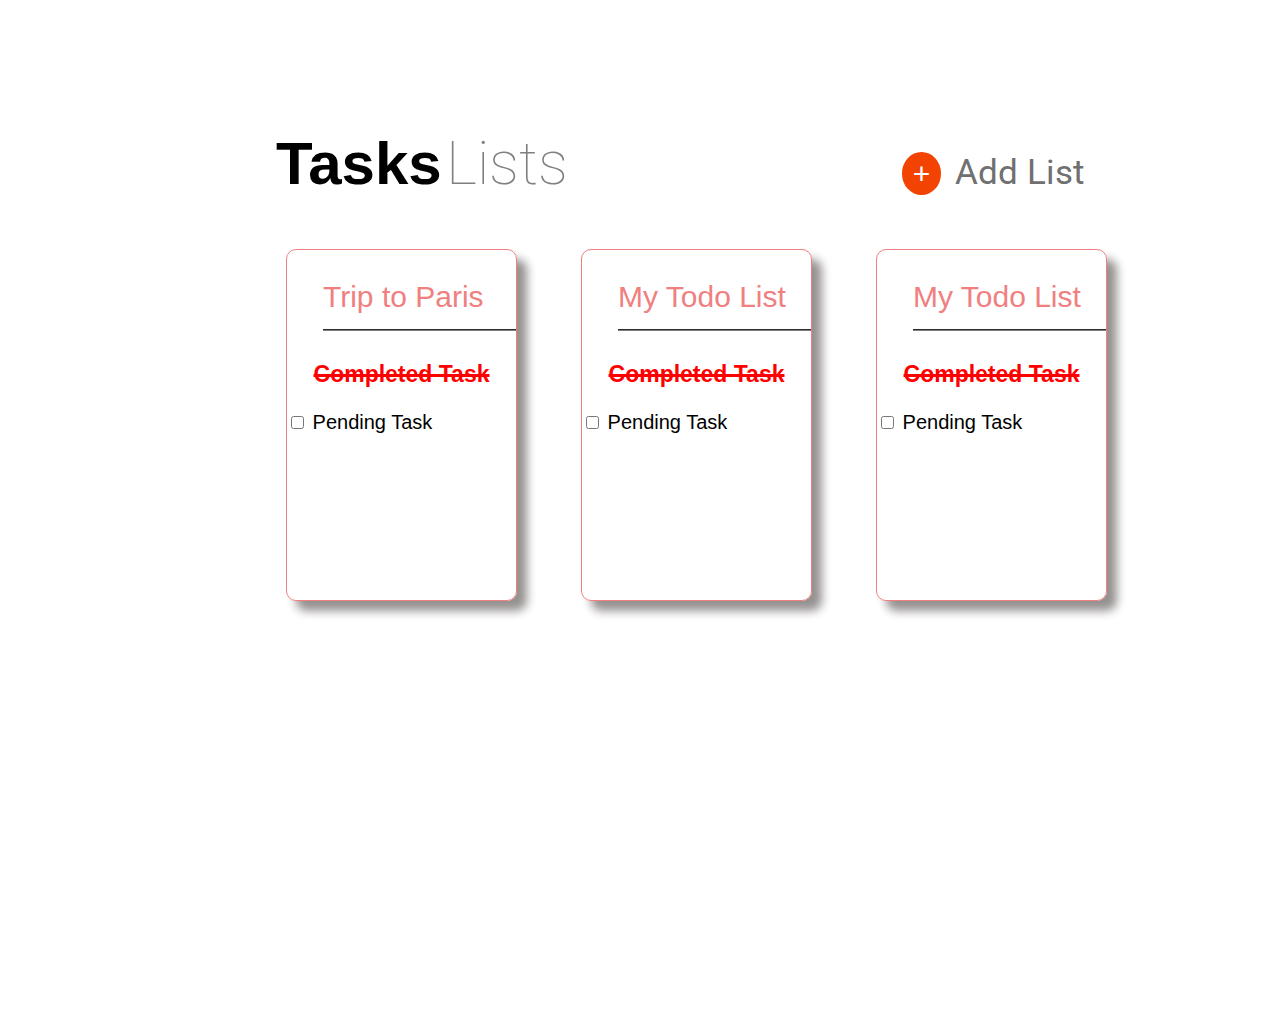
<file: index.html>
<!DOCTYPE html>
<html lang="en">
<head>
    <meta charset="UTF-8">
    <meta http-equiv="X-UA-Compatible" content="IE=edge">
    <meta name="viewport" content="width=device-width, initial-scale=1.0">
    <title>To Do App UI Webpage</title>
    <link rel="stylesheet" href="./index.css">
    <!-- Google fonts -->
    <link rel="preconnect" href="https://fonts.googleapis.com">
    <link rel="preconnect" href="https://fonts.gstatic.com" crossorigin>
    <link href="https://fonts.googleapis.com/css2?family=Roboto:wght@100&display=swap" rel="stylesheet">
 
</head>
<body>
  <div class="container1">
    <div class="head">
        <span class="pg1-head1">Tasks</span>
        <span class="pg1-head2">Lists</span>
        <span ><a href="./index3.html" class="pg1-btn">+</a></span>
        <span class=" pg1-head3">Add List</span>
    </div>
    <div class="pg1-cards">
        
          <div class="card card1">
            <a href="./index2.html" class="pg1-link">
            <p class="boxhead">Trip to Paris</p> </a> 
            <p class="boxtask">Completed Task</p>
            <div class="pg1-checkbox">
                <input type="checkbox" name="task" id="task1" value="">
                <label for="task1">Pending Task</label>
            </div>
          </div>
       
        <div class="card card2">
            <p class="boxhead">My Todo List</p> 
            <p class="boxtask">Completed Task</p>
            <div class="pg1-checkbox">
                <input type="checkbox" name="task" id="task2" value="">
                <label for="task2">Pending Task</label>
           </div>
        </div>
        <div class="card card3">
            <p class="boxhead">My Todo List</p> 
            <p class="boxtask">Completed Task</p>
            <div class="pg1-checkbox">
               <input type="checkbox" name="task" id="task3" value="">
               <label for="task3">Pending Task</label>
            </div>
        </div>
    </div>
  </div>
</body>
</html>
</file>
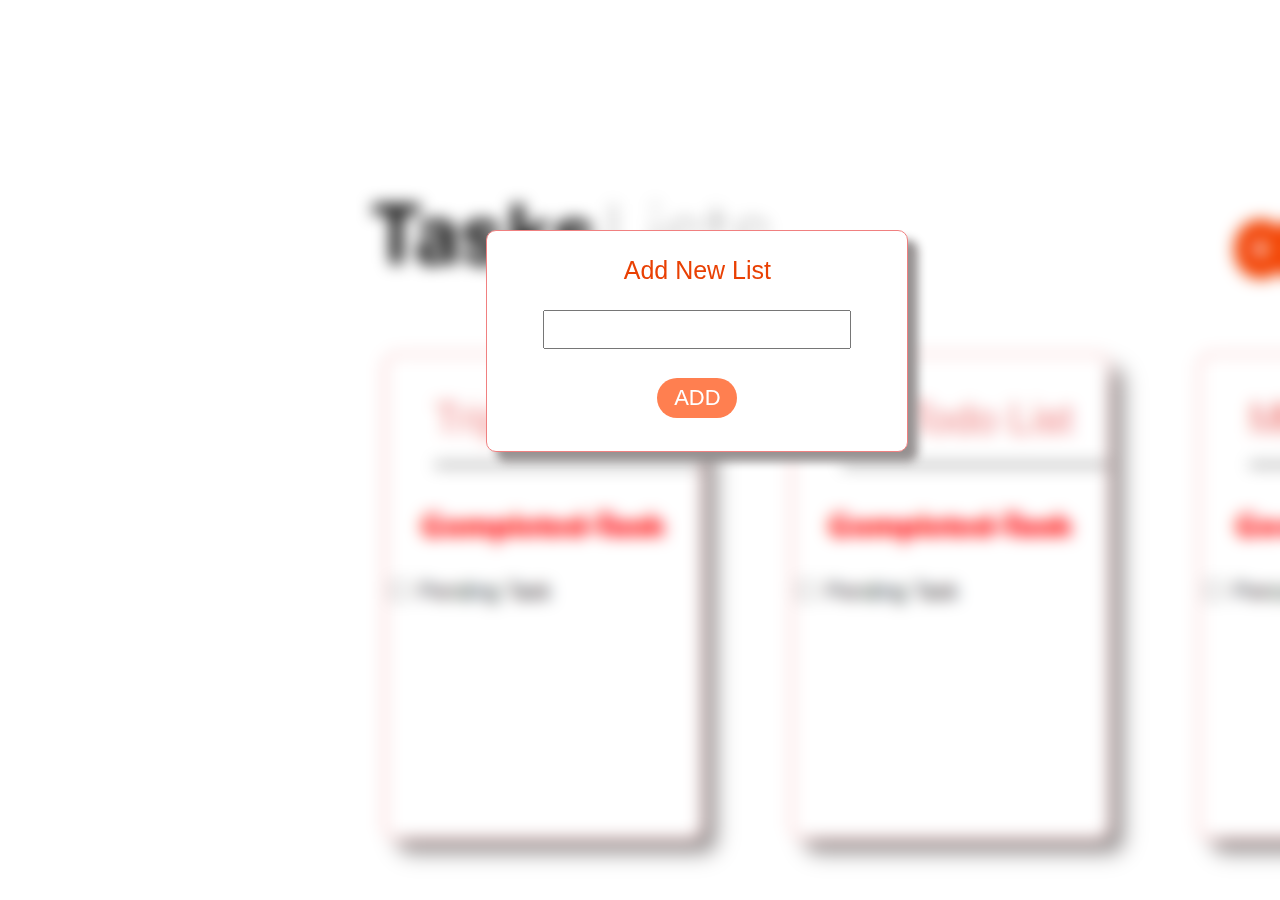
<file: index3.html>
<!DOCTYPE html>
<html lang="en">
<head>
    <meta charset="UTF-8">
    <meta http-equiv="X-UA-Compatible" content="IE=edge">
    <meta name="viewport" content="width=device-width, initial-scale=1.0">
    <title>Add List</title>
    <link rel="stylesheet" href="./index.css">
</head>
<body class="blur1">
    <div class="pg34-card">
         <p>Add New List</p>
        <input type="text" class="textbox"><br><br>
        <a href="./index.html">
            <input type="submit" value="ADD" class="btn">
         </a>
    </div> 
    
</body>
</html>
</file>
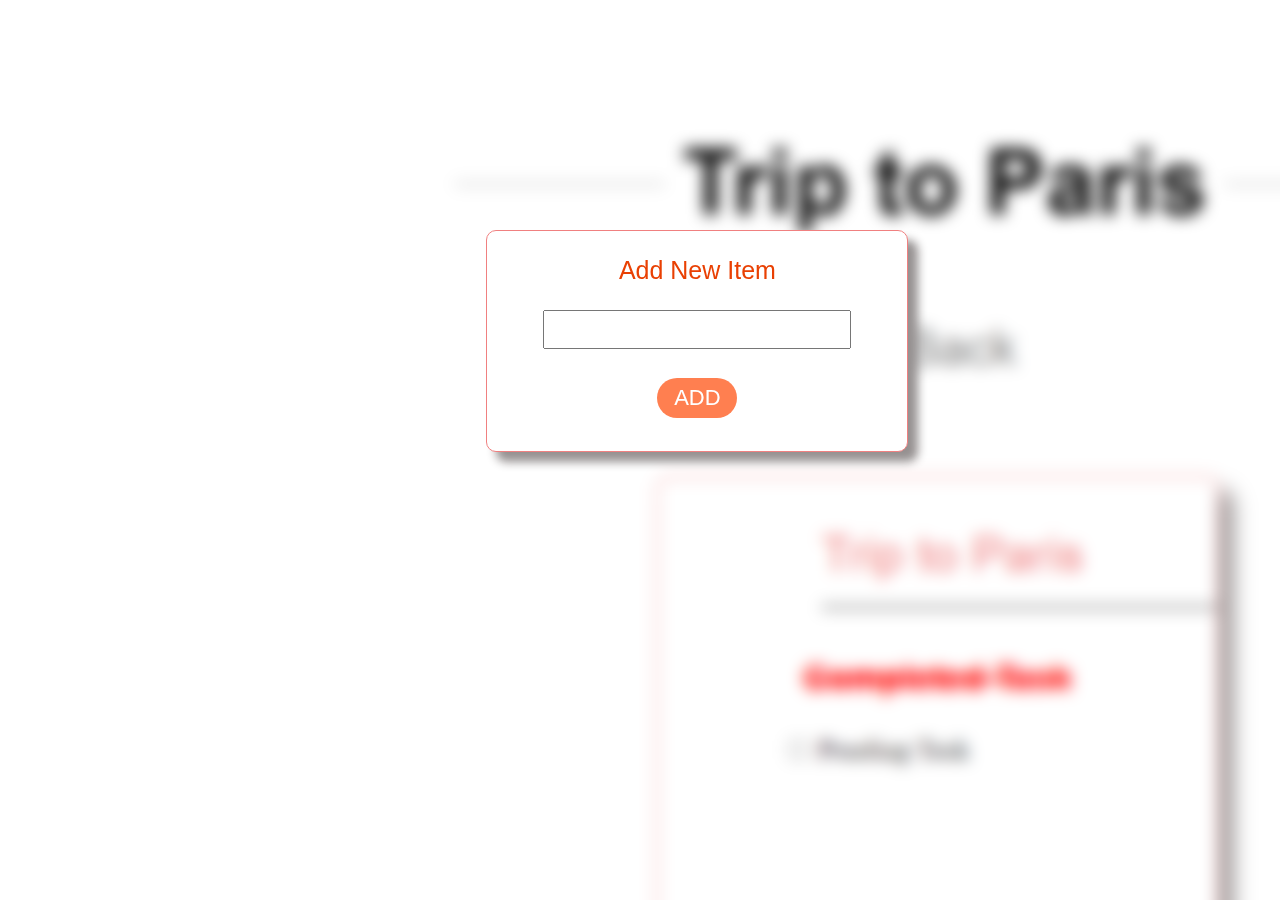
<file: Index4.html>
<!DOCTYPE html>
<html lang="en">
<head>
    <meta charset="UTF-8">
    <meta http-equiv="X-UA-Compatible" content="IE=edge">
    <meta name="viewport" content="width=device-width, initial-scale=1.0">
    <title>Add Item</title>
    <link rel="stylesheet" href="./index.css">
</head>
<body class="blur2">
    <div class="pg34-card">
        <p>Add New Item</p>
        <input type="text" class="textbox"><br><br>
        <a href="./index.html">
            <input type="submit" value="ADD" class="btn">
        </a>
    </div>
</body>
</html>
</file>
<file: index.css>
.container1 {
    margin-top: 10%;
    margin-left: 20%;
}
.pg1-head1 {
    font-size: 60px;
    font-weight: 600;
    font-family:Arial, Helvetica, sans-serif;
    margin-left: 20px;
}
.pg1-head2 {
    font-size:60px;
    font-weight:100;
    color:gray;
    margin-right: 330px;
    font-family:"Roboto";
}
.pg1-head3 {
    font-size: 35px;
    font-family:"Roboto";
    color: #707070;
    

}
.head {
    margin-bottom: 10px;
}
.pg1-btn {
    border-radius: 50%;
    background: rgb(243, 67, 3);
    height: 50px;
    width: 50px;
    text-decoration: none;
    font-size: 30px;
    padding: 5px 11px;
    margin-right: 10px;
    font-family: Arial, Helvetica, sans-serif;
    color: #ffffff;
    
}
.pg1-link {
    text-decoration: none;

}
.pg1-cards {
    display: inline-block;
    margin-top: 10px;
}
.card {
    display:inline-block;
    border: 1px lightcoral solid;
    height: 350px;
    width: 229px; 
    border-radius: 10px;
    margin: 30px;
    box-shadow: 10px 10px 10px 0 rgba(148, 143, 143, 0.979) ;
    font-family: sans-serif;
    
}
.boxhead {
    color: lightcoral;
    font-size: 30px;
    font-family: Arial, Helvetica, sans-serif;
    border-bottom: 2px gray groove;
    padding-bottom: 15px;
    margin-left: 36px;
}
.boxtask {
    text-decoration: line-through;
    color:red;
    font-weight: 700;
    text-align: center;
    font-size: 23px;
    text-decoration-thickness: 3px;
}
.pg1-checkbox {
    font-size: 20px;
}


/* INDEX 2 CSS PART */

.container2 {
    margin-left: 34%;
    margin-top: -3%;

}

.pg2-heading {
    
    font-size: 65px;
    font-family:sans-serif;
    font-weight: 750;
    position: relative;
    text-align: center;
    margin: 100px auto;
    max-width: 700px;
}
.pg2-heading:before {
    content: "";
    display: block;
    background: gray;
    width: 150px;
    height: 1px;
    position: absolute;
    top:50% ;
    left: 0;

}
.pg2-heading:after {
    content: "";
    display: block;
    background: gray;
    width: 150px;
    height: 1px;
    position: absolute;
    top:50% ;
    right: 0;
}

.pg2-link {
    font-size: x-large;
    font-family: Arial, Helvetica, sans-serif;
    margin: 44px 0px 70px 136px;
    
}
.pg2-icon {
    color: rgb(245, 65, 0);
    margin-right: 9px;
    font-size: 36px;
}
.pg2-icontext {
    color: gray;
    font-size: 36px;

}
.pg2-card{

    border: 1px lightcoral solid;
    height: 400px;
    width: 400px; 
    border-radius: 10px;
    margin: 10px;
    box-shadow: 10px 10px 10px 0px rgba(148, 143, 143, 0.979) ;
}
.pg2-boxhead {
    color: lightcoral;
    font-size: 35px;
    font-family: Arial, Helvetica, sans-serif;
    border-bottom: 2px gray groove;
    padding-bottom: 17px;
    margin-left: 117px;
}
.pg2-boxtask {
    text-decoration: line-through;
    color:red;
    text-decoration-thickness: 3px;
    font-weight: 700;
    text-align: center;
    font-size: 25px;
    font-family: Arial, Helvetica, sans-serif;
}

.checkbox {
     margin-left: 90px;
     font-size: 21px;
}

.pg2-button {
    margin-top: 35%;
    margin-left: 82%;
}



/* INDEX 3 CSS PART AND  INDEX 4 CSS PART */

body,html {
    height: 100%;
    margin: 0;
    padding: 0;
}
.pg34-card {
    border: 1px lightcoral solid;
    height: 220px;
    width: 420px; 
    border-radius: 10px;
    text-align: center;
    box-shadow: 10px 10px 10px 0px rgba(148, 143, 143, 0.979) ;
    color: rgb(233, 64, 3); 
    margin-left: 38%; 
    margin-top: 18%;
    background:#ffffff;
    font-family: Arial, Helvetica, sans-serif;
    font-size: 25px;
    position: absolute;
    
 } 
.textbox {
    height: 33px;
    width: 300px;

}
.btn {
    background: coral;
    border-radius: 22px;
    border: 0px;
    color:#ffffff;
    height: 40px;
    width: 80px;
    font-size: 22px;
}

.blur1 {
    background-image: url(./image1.png);
    backdrop-filter: blur(8px);
    background-repeat: no-repeat;
    background-size: cover;
}
.blur2 {
    background-image: url(./image2.png); 
    backdrop-filter: blur(8px);
    background-repeat: no-repeat;
    background-size: cover;

}
</file>
